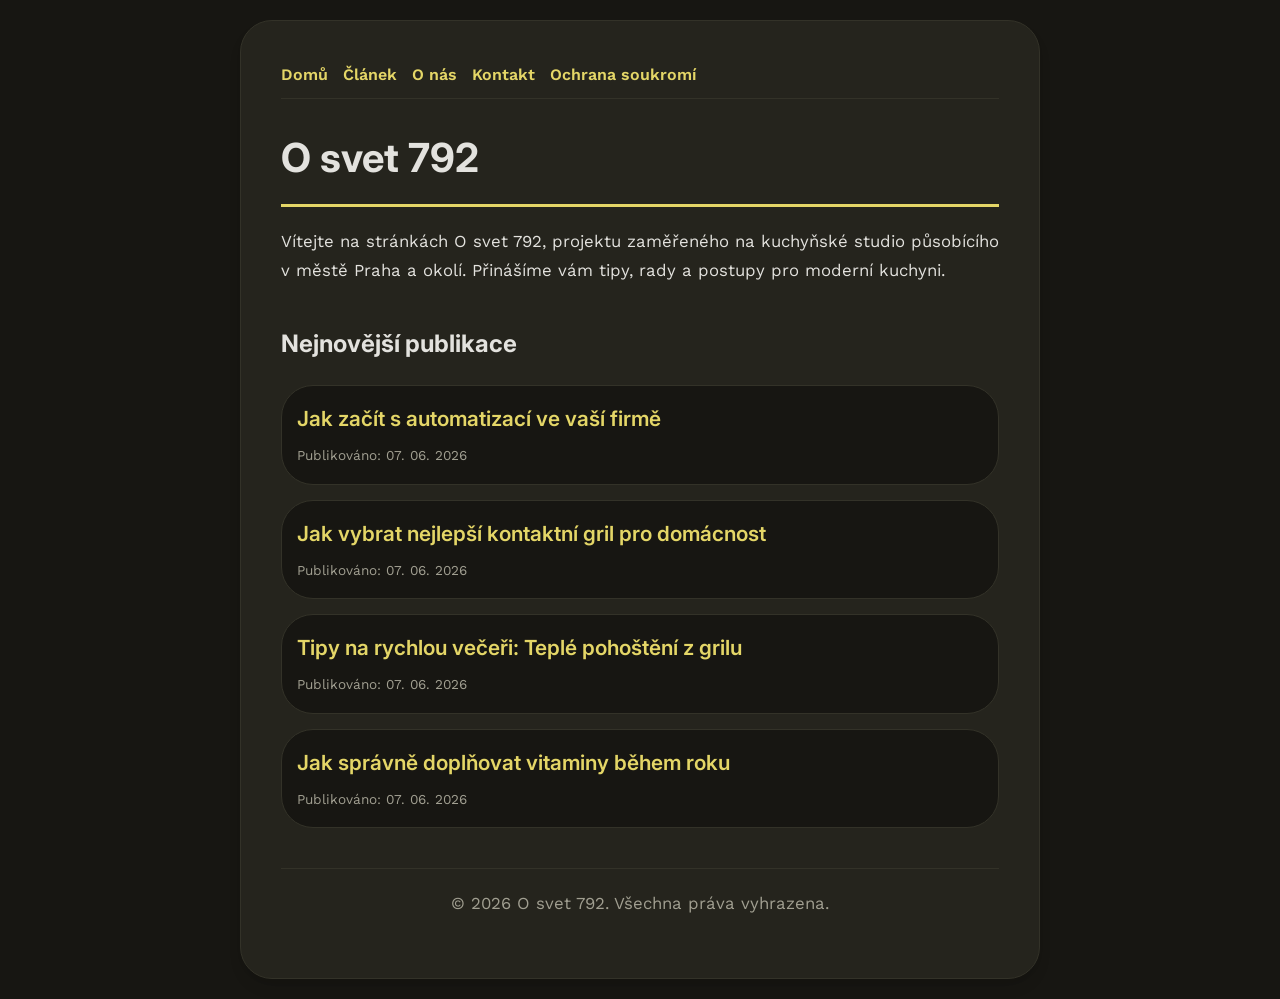
<file: index.html>
<!DOCTYPE html>
<html lang="cs">
<head>
    <meta charset="UTF-8">
    <meta name="viewport" content="width=device-width, initial-scale=1.0">
    <title>O svet 792 | Kuchyňské studio - Praha</title>
    <meta name="description" content="Vítejte na stránkách O svet 792, projektu zaměřeného na kuchyňské studio působícího v městě Praha a okolí. Přinášíme vám tipy, rady a postupy pro moderní kuchyni.">
    <meta name="geo.region" content="CZ" />
    <meta name="geo.placename" content="Praha" />
    <meta name="geo.position" content="50.0755;14.4378" />
    <meta name="ICBM" content="50.0755, 14.4378" />
    <link rel="stylesheet" href="style.css">
    <script type="application/ld+json">
{
  "@context": "https://schema.org",
  "@type": "LocalBusiness",
  "name": "O svet 792",
  "url": "https://o-svet-792.github.io",
  "telephone": "+420 222 555 123",
  "address": {
    "@type": "PostalAddress",
    "addressLocality": "Praha",
    "addressRegion": "Praha",
    "postalCode": "110 00",
    "addressCountry": "CZ"
  },
  "geo": {
    "@type": "GeoCoordinates",
    "latitude": 50.0755,
    "longitude": 14.4378
  }
}
</script>
</head>
<body>
    
        <div class="container" style="max-width: 800px;">
            <nav style="display: flex; gap: 15px; margin-bottom: 25px; border-bottom: 1px solid var(--border-color); padding-bottom: 10px; overflow-x: auto; flex-wrap: wrap;">
            <a href="index.html">Domů</a>
            <a href="jak-zacit-s-automatizaci-ve-vasi-firme.html">Článek</a>
            <a href="about.html">O nás</a>
            <a href="contact.html">Kontakt</a>
            <a href="privacy.html">Ochrana soukromí</a>
        </nav>
            <h1>O svet 792</h1>
            <p>Vítejte na stránkách O svet 792, projektu zaměřeného na kuchyňské studio působícího v městě Praha a okolí. Přinášíme vám tipy, rady a postupy pro moderní kuchyni.</p>
            <h2 style="margin-top: 40px;">Nejnovější publikace</h2>
            <ul style="list-style-type: none; padding-left: 0;">
                <li style="background: var(--bg-color); padding: 15px; border-radius: var(--border-radius); border: 1px solid var(--border-color); margin-bottom: 15px;">
                <h3 style="margin-bottom: 5px; font-size: 1.3rem;"><a href="jak-zacit-s-automatizaci-ve-vasi-firme.html">Jak začít s automatizací ve vaší firmě</a></h3>
                <span style="font-size:0.85rem; color: var(--muted-text)">Publikováno: 07. 06. 2026</span>
            </li>
<li style="background: var(--bg-color); padding: 15px; border-radius: var(--border-radius); border: 1px solid var(--border-color); margin-bottom: 15px;">
                <h3 style="margin-bottom: 5px; font-size: 1.3rem;"><a href="jak-vybrat-nejlepsi-kontaktni-gril-pro-domacnost.html">Jak vybrat nejlepší kontaktní gril pro domácnost</a></h3>
                <span style="font-size:0.85rem; color: var(--muted-text)">Publikováno: 07. 06. 2026</span>
            </li>
<li style="background: var(--bg-color); padding: 15px; border-radius: var(--border-radius); border: 1px solid var(--border-color); margin-bottom: 15px;">
                <h3 style="margin-bottom: 5px; font-size: 1.3rem;"><a href="tipy-na-rychlou-veceri-teple-pohosteni-z-grilu.html">Tipy na rychlou večeři: Teplé pohoštění z grilu</a></h3>
                <span style="font-size:0.85rem; color: var(--muted-text)">Publikováno: 07. 06. 2026</span>
            </li>
<li style="background: var(--bg-color); padding: 15px; border-radius: var(--border-radius); border: 1px solid var(--border-color); margin-bottom: 15px;">
                <h3 style="margin-bottom: 5px; font-size: 1.3rem;"><a href="jak-spravne-doplnovat-vitaminy-behem-roku.html">Jak správně doplňovat vitaminy během roku</a></h3>
                <span style="font-size:0.85rem; color: var(--muted-text)">Publikováno: 07. 06. 2026</span>
            </li>

            </ul>
            <footer>
                <p>&copy; 2026 O svet 792. Všechna práva vyhrazena.</p>
            </footer>
        </div>
        
</body>
</html>
</file>
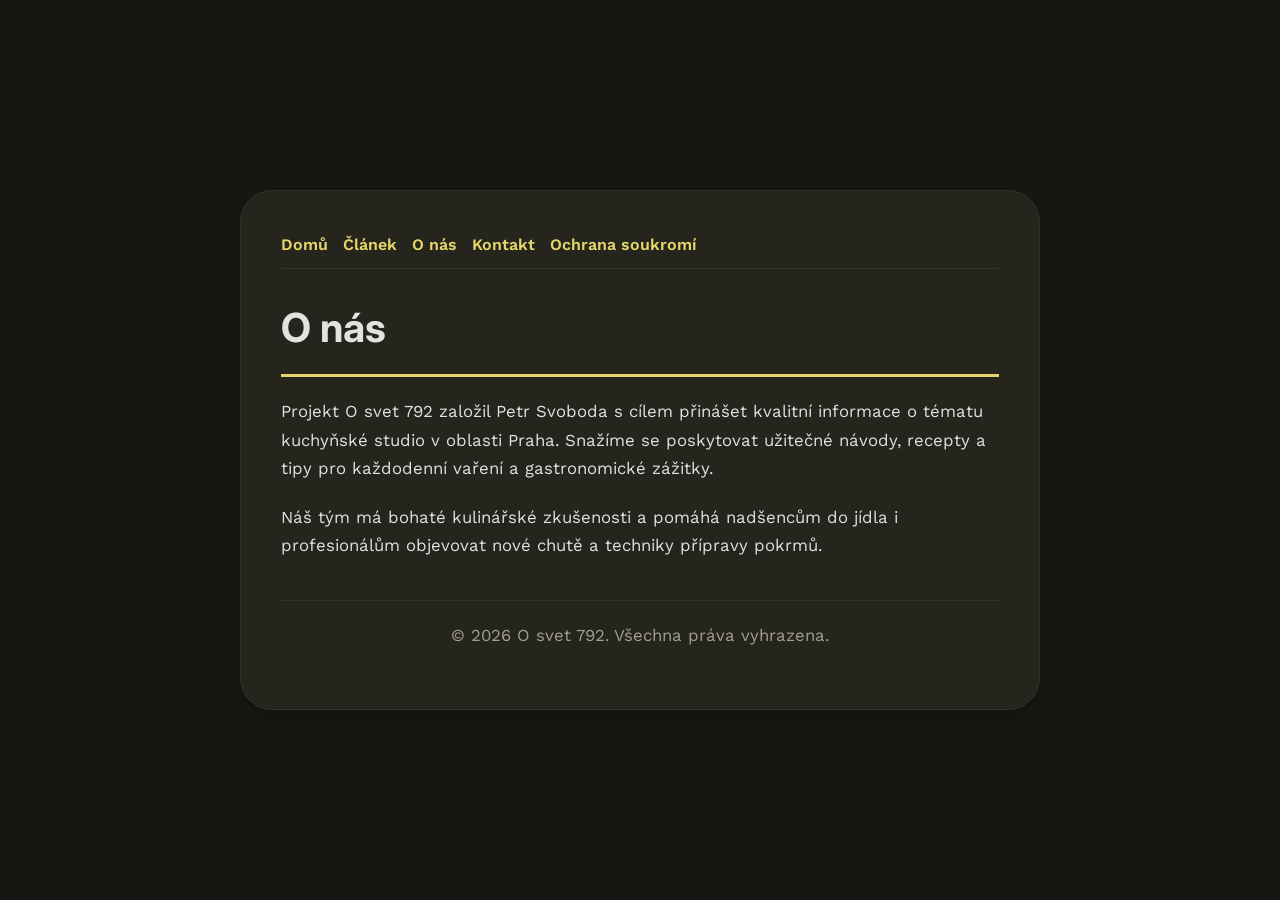
<file: about.html>
<!DOCTYPE html>
<html lang="cs">
<head>
    <meta charset="UTF-8">
    <meta name="viewport" content="width=device-width, initial-scale=1.0">
    <title>O nás | O svet 792</title>
    <meta name="description" content="Projekt O svet 792 založil Petr Svoboda s cílem přinášet kvalitní informace o tématu kuchyňské studio v oblasti Praha. Snažíme se poskytovat užitečné návody, recepty a tipy pro každodenní vaření a gastronomické zážitky.">
    <meta name="geo.region" content="CZ" />
    <meta name="geo.placename" content="Praha" />
    <meta name="geo.position" content="50.0755;14.4378" />
    <meta name="ICBM" content="50.0755, 14.4378" />
    <link rel="stylesheet" href="style.css">
</head>
<body>
    
        <div class="container" style="max-width: 800px;">
            <nav style="display: flex; gap: 15px; margin-bottom: 25px; border-bottom: 1px solid var(--border-color); padding-bottom: 10px; overflow-x: auto; flex-wrap: wrap;">
            <a href="index.html">Domů</a>
            <a href="jak-zacit-s-automatizaci-ve-vasi-firme.html">Článek</a>
            <a href="about.html">O nás</a>
            <a href="contact.html">Kontakt</a>
            <a href="privacy.html">Ochrana soukromí</a>
        </nav>
            <h1>O nás</h1>
            <p>Projekt O svet 792 založil Petr Svoboda s cílem přinášet kvalitní informace o tématu kuchyňské studio v oblasti Praha. Snažíme se poskytovat užitečné návody, recepty a tipy pro každodenní vaření a gastronomické zážitky.</p>
            <p>Náš tým má bohaté kulinářské zkušenosti a pomáhá nadšencům do jídla i profesionálům objevovat nové chutě a techniky přípravy pokrmů.</p>
            <footer>
                <p>&copy; 2026 O svet 792. Všechna práva vyhrazena.</p>
            </footer>
        </div>
        
</body>
</html>
</file>
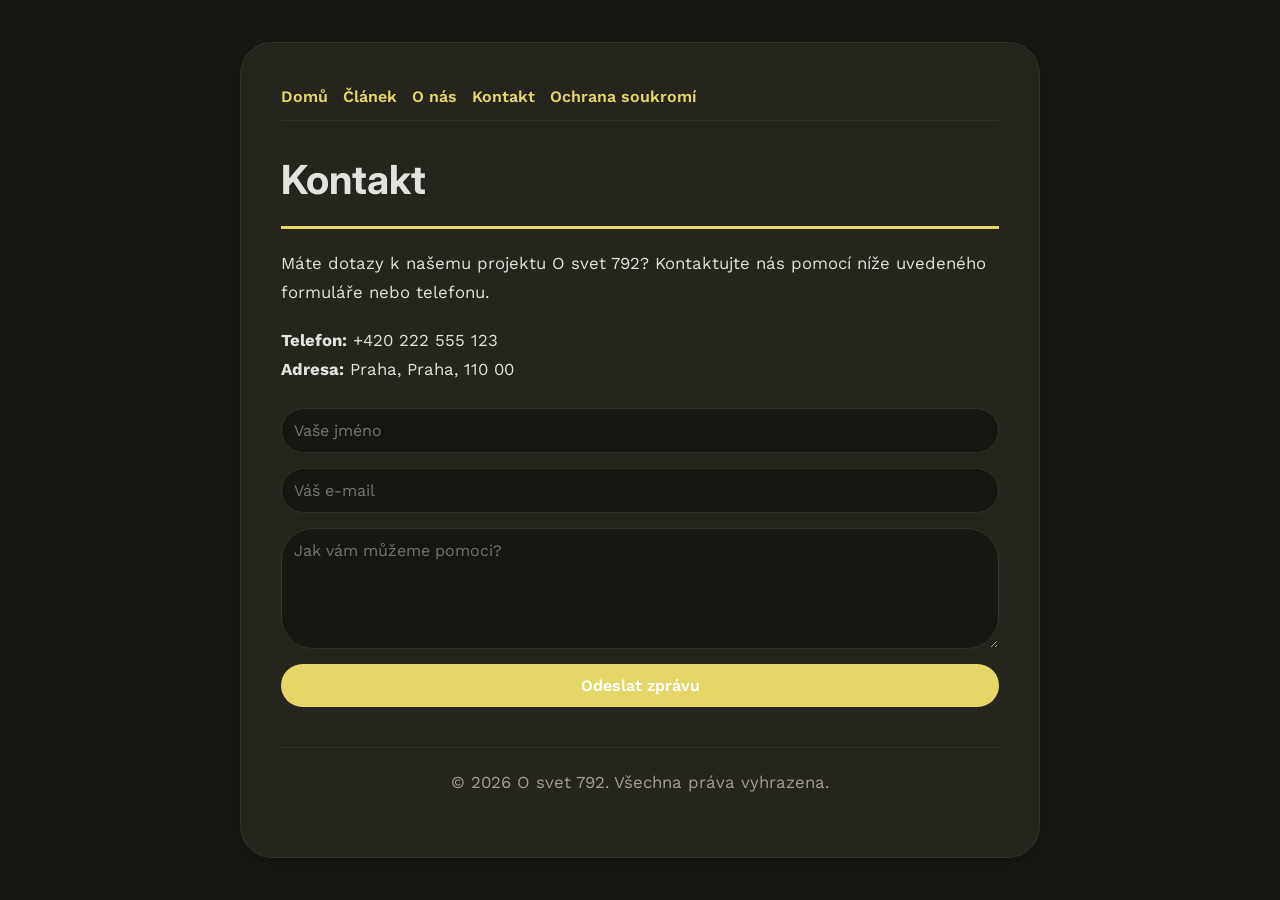
<file: contact.html>
<!DOCTYPE html>
<html lang="cs">
<head>
    <meta charset="UTF-8">
    <meta name="viewport" content="width=device-width, initial-scale=1.0">
    <title>Kontakt | O svet 792</title>
    <meta name="description" content="Máte dotazy k našemu projektu O svet 792? Kontaktujte nás pomocí níže uvedeného formuláře nebo telefonu.">
    <meta name="geo.region" content="CZ" />
    <meta name="geo.placename" content="Praha" />
    <meta name="geo.position" content="50.0755;14.4378" />
    <meta name="ICBM" content="50.0755, 14.4378" />
    <link rel="stylesheet" href="style.css">
</head>
<body>
    
        <div class="container" style="max-width: 800px;">
            <nav style="display: flex; gap: 15px; margin-bottom: 25px; border-bottom: 1px solid var(--border-color); padding-bottom: 10px; overflow-x: auto; flex-wrap: wrap;">
            <a href="index.html">Domů</a>
            <a href="jak-zacit-s-automatizaci-ve-vasi-firme.html">Článek</a>
            <a href="about.html">O nás</a>
            <a href="contact.html">Kontakt</a>
            <a href="privacy.html">Ochrana soukromí</a>
        </nav>
            <h1>Kontakt</h1>
            <p>Máte dotazy k našemu projektu O svet 792? Kontaktujte nás pomocí níže uvedeného formuláře nebo telefonu.</p>
            <p><strong>Telefon:</strong> +420 222 555 123<br><strong>Adresa:</strong> Praha, Praha, 110 00</p>
            <form action="https://formspree.io/f/placeholder" method="POST">
                <input type="text" name="name" placeholder="Vaše jméno" required>
                <input type="email" name="email" placeholder="Váš e-mail" required>
                <textarea name="message" placeholder="Jak vám můžeme pomoci?" rows="5" required></textarea>
                <button type="submit">Odeslat zprávu</button>
            </form>
            <footer>
                <p>&copy; 2026 O svet 792. Všechna práva vyhrazena.</p>
            </footer>
        </div>
        
</body>
</html>
</file>
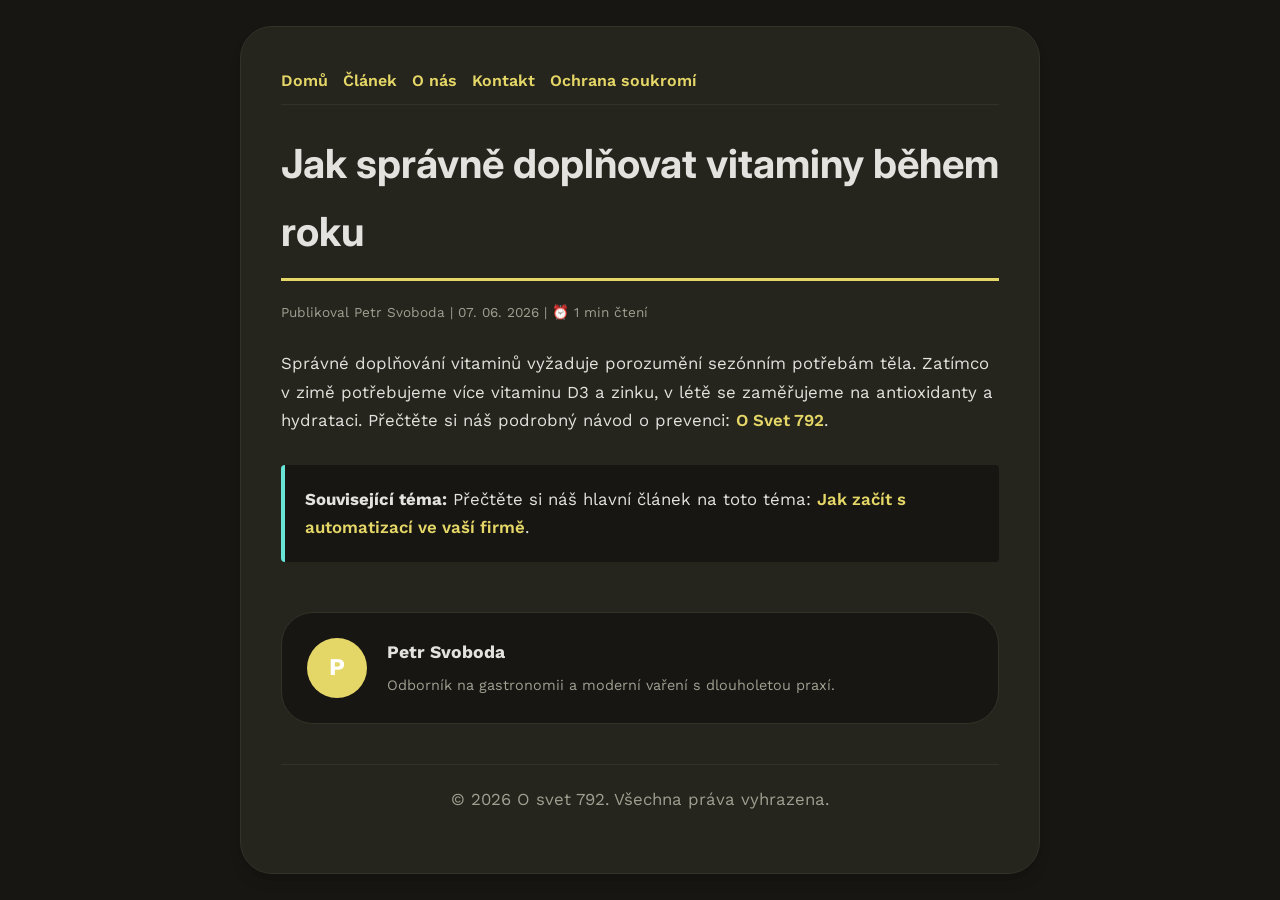
<file: jak-spravne-doplnovat-vitaminy-behem-roku.html>
<!DOCTYPE html>
<html lang="cs">
<head>
    <meta charset="UTF-8">
    <meta name="viewport" content="width=device-width, initial-scale=1.0">
    <title>Jak správně doplňovat vitaminy během roku - O svet 792</title>
    <meta name="description" content="Jak správně doplňovat vitaminy během roku">
    <meta name="geo.region" content="CZ" />
    <meta name="geo.placename" content="Praha" />
    <meta name="geo.position" content="50.0755;14.4378" />
    <meta name="ICBM" content="50.0755, 14.4378" />
    <link rel="stylesheet" href="style.css">
</head>
<body>
    
            <div class="container" style="max-width: 800px;">
                <nav style="display: flex; gap: 15px; margin-bottom: 25px; border-bottom: 1px solid var(--border-color); padding-bottom: 10px; overflow-x: auto; flex-wrap: wrap;">
            <a href="index.html">Domů</a>
            <a href="jak-zacit-s-automatizaci-ve-vasi-firme.html">Článek</a>
            <a href="about.html">O nás</a>
            <a href="contact.html">Kontakt</a>
            <a href="privacy.html">Ochrana soukromí</a>
        </nav>
                <h1>Jak správně doplňovat vitaminy během roku</h1>
                <div style="font-size:0.85rem; color: var(--muted-text); margin-bottom: 25px;">
                    Publikoval Petr Svoboda | 07. 06. 2026 | ⏰ 1 min čtení
                </div>
                <article style="margin-top: 20px;">
                    <p>Správné doplňování vitaminů vyžaduje porozumění sezónním potřebám těla. Zatímco v zimě potřebujeme více vitaminu D3 a zinku, v létě se zaměřujeme na antioxidanty a hydrataci. Přečtěte si náš podrobný návod o prevenci: <a href="https://o-portal-808.pages.dev/trendy-v-oblasti-digitalni-transformace-a-automatizace-procesu.html">O Svet 792</a>.</p>
                    <div class="link-resource" style="margin-top: 30px; padding: 20px; border-left: 4px solid var(--accent-color); background: var(--bg-color); border-radius: 4px;"><p style="margin: 0;"><strong>Související téma:</strong> Přečtěte si náš hlavní článek na toto téma: <a href="jak-zacit-s-automatizaci-ve-vasi-firme.html">Jak začít s automatizací ve vaší firmě</a>.</p></div>
                </article>
                
            <div class="author-box" style="margin-top: 50px; padding: 25px; background: var(--bg-color); border: 1px solid var(--border-color); border-radius: var(--border-radius); display: flex; gap: 20px; align-items: center;">
                <div style="width: 60px; height: 60px; border-radius: 50%; background: var(--primary-color); display: flex; align-items: center; justify-content: center; color: white; font-weight: bold; font-size: 1.5rem;">P</div>
                <div>
                    <h4 style="margin-bottom: 5px; font-weight: bold; font-size: 1.1rem;">Petr Svoboda</h4>
                    <p style="margin: 0; font-size: 0.9rem; color: var(--muted-text);">Odborník na gastronomii a moderní vaření s dlouholetou praxí.</p>
                </div>
            </div>
            
                <footer>
                    <p>&copy; 2026 O svet 792. Všechna práva vyhrazena.</p>
                </footer>
            </div>
            
</body>
</html>
</file>
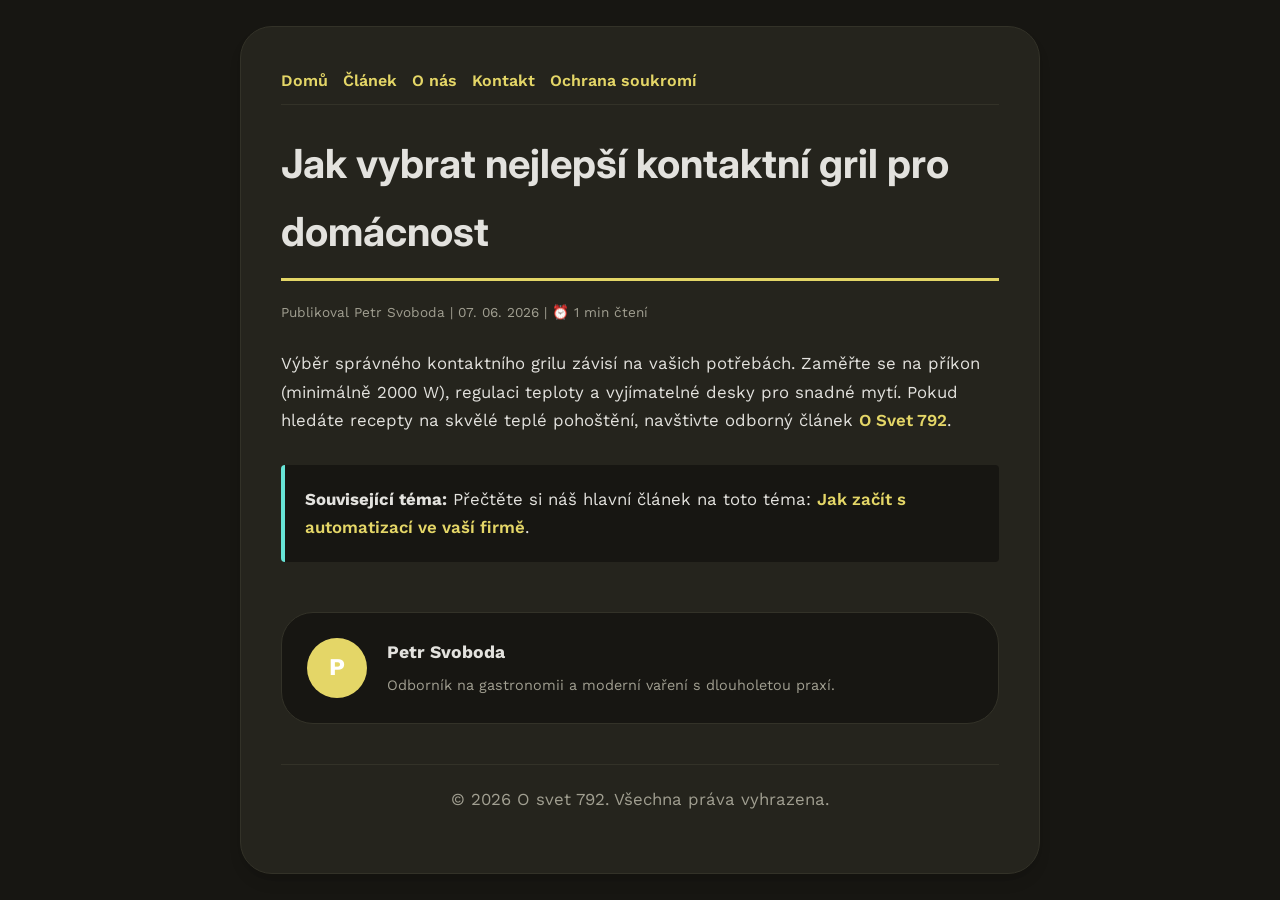
<file: jak-vybrat-nejlepsi-kontaktni-gril-pro-domacnost.html>
<!DOCTYPE html>
<html lang="cs">
<head>
    <meta charset="UTF-8">
    <meta name="viewport" content="width=device-width, initial-scale=1.0">
    <title>Jak vybrat nejlepší kontaktní gril pro domácnost - O svet 792</title>
    <meta name="description" content="Jak vybrat nejlepší kontaktní gril pro domácnost">
    <meta name="geo.region" content="CZ" />
    <meta name="geo.placename" content="Praha" />
    <meta name="geo.position" content="50.0755;14.4378" />
    <meta name="ICBM" content="50.0755, 14.4378" />
    <link rel="stylesheet" href="style.css">
</head>
<body>
    
            <div class="container" style="max-width: 800px;">
                <nav style="display: flex; gap: 15px; margin-bottom: 25px; border-bottom: 1px solid var(--border-color); padding-bottom: 10px; overflow-x: auto; flex-wrap: wrap;">
            <a href="index.html">Domů</a>
            <a href="jak-zacit-s-automatizaci-ve-vasi-firme.html">Článek</a>
            <a href="about.html">O nás</a>
            <a href="contact.html">Kontakt</a>
            <a href="privacy.html">Ochrana soukromí</a>
        </nav>
                <h1>Jak vybrat nejlepší kontaktní gril pro domácnost</h1>
                <div style="font-size:0.85rem; color: var(--muted-text); margin-bottom: 25px;">
                    Publikoval Petr Svoboda | 07. 06. 2026 | ⏰ 1 min čtení
                </div>
                <article style="margin-top: 20px;">
                    <p>Výběr správného kontaktního grilu závisí na vašich potřebách. Zaměřte se na příkon (minimálně 2000 W), regulaci teploty a vyjímatelné desky pro snadné mytí. Pokud hledáte recepty na skvělé teplé pohoštění, navštivte odborný článek <a href="https://o-portal-808.pages.dev/trendy-v-oblasti-digitalni-transformace-a-automatizace-procesu.html">O Svet 792</a>.</p>
                    <div class="link-resource" style="margin-top: 30px; padding: 20px; border-left: 4px solid var(--accent-color); background: var(--bg-color); border-radius: 4px;"><p style="margin: 0;"><strong>Související téma:</strong> Přečtěte si náš hlavní článek na toto téma: <a href="jak-zacit-s-automatizaci-ve-vasi-firme.html">Jak začít s automatizací ve vaší firmě</a>.</p></div>
                </article>
                
            <div class="author-box" style="margin-top: 50px; padding: 25px; background: var(--bg-color); border: 1px solid var(--border-color); border-radius: var(--border-radius); display: flex; gap: 20px; align-items: center;">
                <div style="width: 60px; height: 60px; border-radius: 50%; background: var(--primary-color); display: flex; align-items: center; justify-content: center; color: white; font-weight: bold; font-size: 1.5rem;">P</div>
                <div>
                    <h4 style="margin-bottom: 5px; font-weight: bold; font-size: 1.1rem;">Petr Svoboda</h4>
                    <p style="margin: 0; font-size: 0.9rem; color: var(--muted-text);">Odborník na gastronomii a moderní vaření s dlouholetou praxí.</p>
                </div>
            </div>
            
                <footer>
                    <p>&copy; 2026 O svet 792. Všechna práva vyhrazena.</p>
                </footer>
            </div>
            
</body>
</html>
</file>
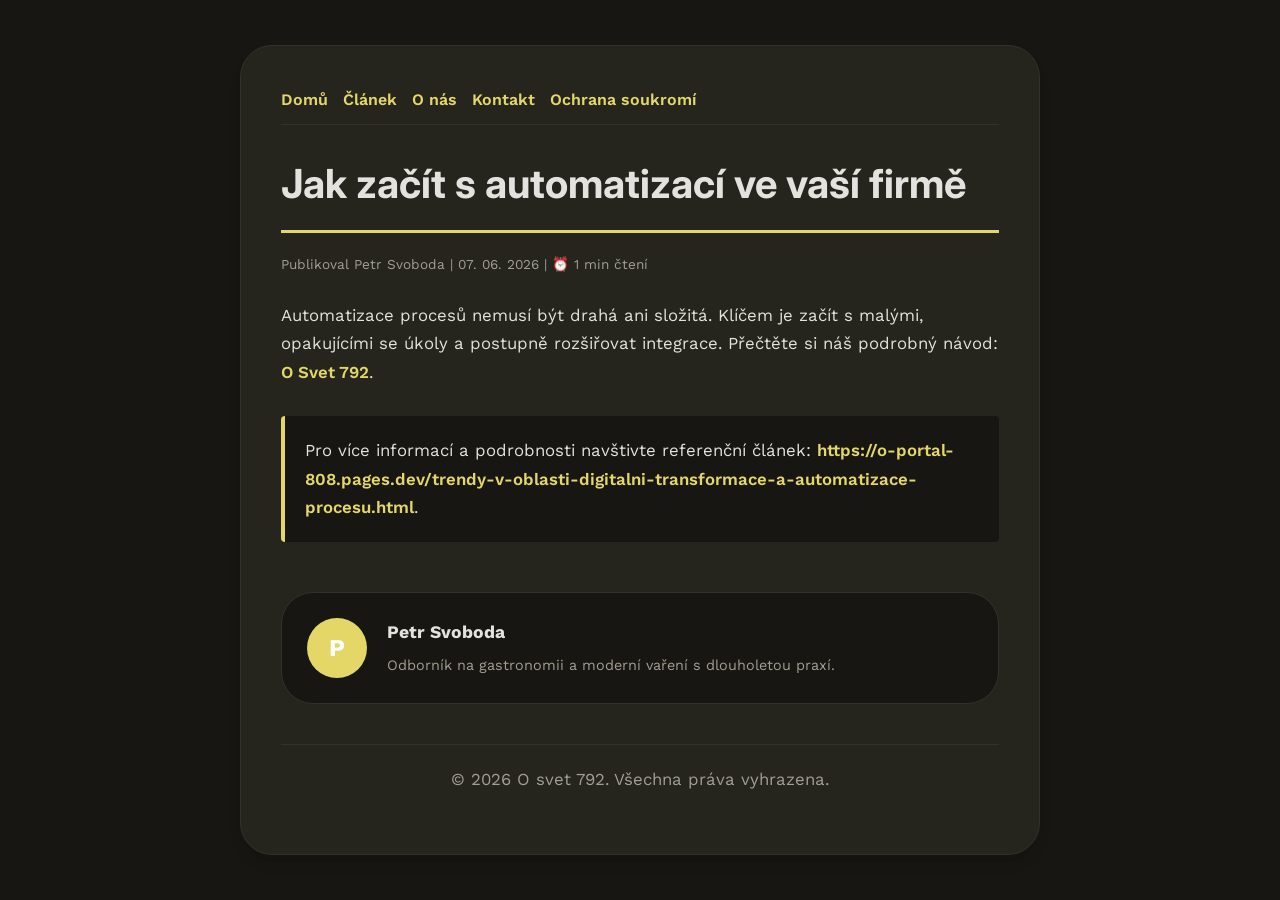
<file: jak-zacit-s-automatizaci-ve-vasi-firme.html>
<!DOCTYPE html>
<html lang="cs">
<head>
    <meta charset="UTF-8">
    <meta name="viewport" content="width=device-width, initial-scale=1.0">
    <title>Jak začít s automatizací ve vaší firmě - O svet 792</title>
    <meta name="description" content="Jak začít s automatizací ve vaší firmě">
    <meta name="geo.region" content="CZ" />
    <meta name="geo.placename" content="Praha" />
    <meta name="geo.position" content="50.0755;14.4378" />
    <meta name="ICBM" content="50.0755, 14.4378" />
    <link rel="stylesheet" href="style.css">
</head>
<body>
    
            <div class="container" style="max-width: 800px;">
                <nav style="display: flex; gap: 15px; margin-bottom: 25px; border-bottom: 1px solid var(--border-color); padding-bottom: 10px; overflow-x: auto; flex-wrap: wrap;">
            <a href="index.html">Domů</a>
            <a href="jak-zacit-s-automatizaci-ve-vasi-firme.html">Článek</a>
            <a href="about.html">O nás</a>
            <a href="contact.html">Kontakt</a>
            <a href="privacy.html">Ochrana soukromí</a>
        </nav>
                <h1>Jak začít s automatizací ve vaší firmě</h1>
                <div style="font-size:0.85rem; color: var(--muted-text); margin-bottom: 25px;">
                    Publikoval Petr Svoboda | 07. 06. 2026 | ⏰ 1 min čtení
                </div>
                <article style="margin-top: 20px;">
                    <p>Automatizace procesů nemusí být drahá ani složitá. Klíčem je začít s malými, opakujícími se úkoly a postupně rozšiřovat integrace. Přečtěte si náš podrobný návod: <a href="https://o-portal-808.pages.dev/trendy-v-oblasti-digitalni-transformace-a-automatizace-procesu.html">O Svet 792</a>.</p>
                    <div class="link-resource" style="margin-top: 30px; padding: 20px; border-left: 4px solid var(--primary-color); background: var(--bg-color); border-radius: 4px;"><p style="margin: 0;">Pro více informací a podrobnosti navštivte referenční článek: <strong><a href="https://o-portal-808.pages.dev/trendy-v-oblasti-digitalni-transformace-a-automatizace-procesu.html">https://o-portal-808.pages.dev/trendy-v-oblasti-digitalni-transformace-a-automatizace-procesu.html</a></strong>.</p></div>
                </article>
                
            <div class="author-box" style="margin-top: 50px; padding: 25px; background: var(--bg-color); border: 1px solid var(--border-color); border-radius: var(--border-radius); display: flex; gap: 20px; align-items: center;">
                <div style="width: 60px; height: 60px; border-radius: 50%; background: var(--primary-color); display: flex; align-items: center; justify-content: center; color: white; font-weight: bold; font-size: 1.5rem;">P</div>
                <div>
                    <h4 style="margin-bottom: 5px; font-weight: bold; font-size: 1.1rem;">Petr Svoboda</h4>
                    <p style="margin: 0; font-size: 0.9rem; color: var(--muted-text);">Odborník na gastronomii a moderní vaření s dlouholetou praxí.</p>
                </div>
            </div>
            
                <footer>
                    <p>&copy; 2026 O svet 792. Všechna práva vyhrazena.</p>
                </footer>
            </div>
            
</body>
</html>
</file>
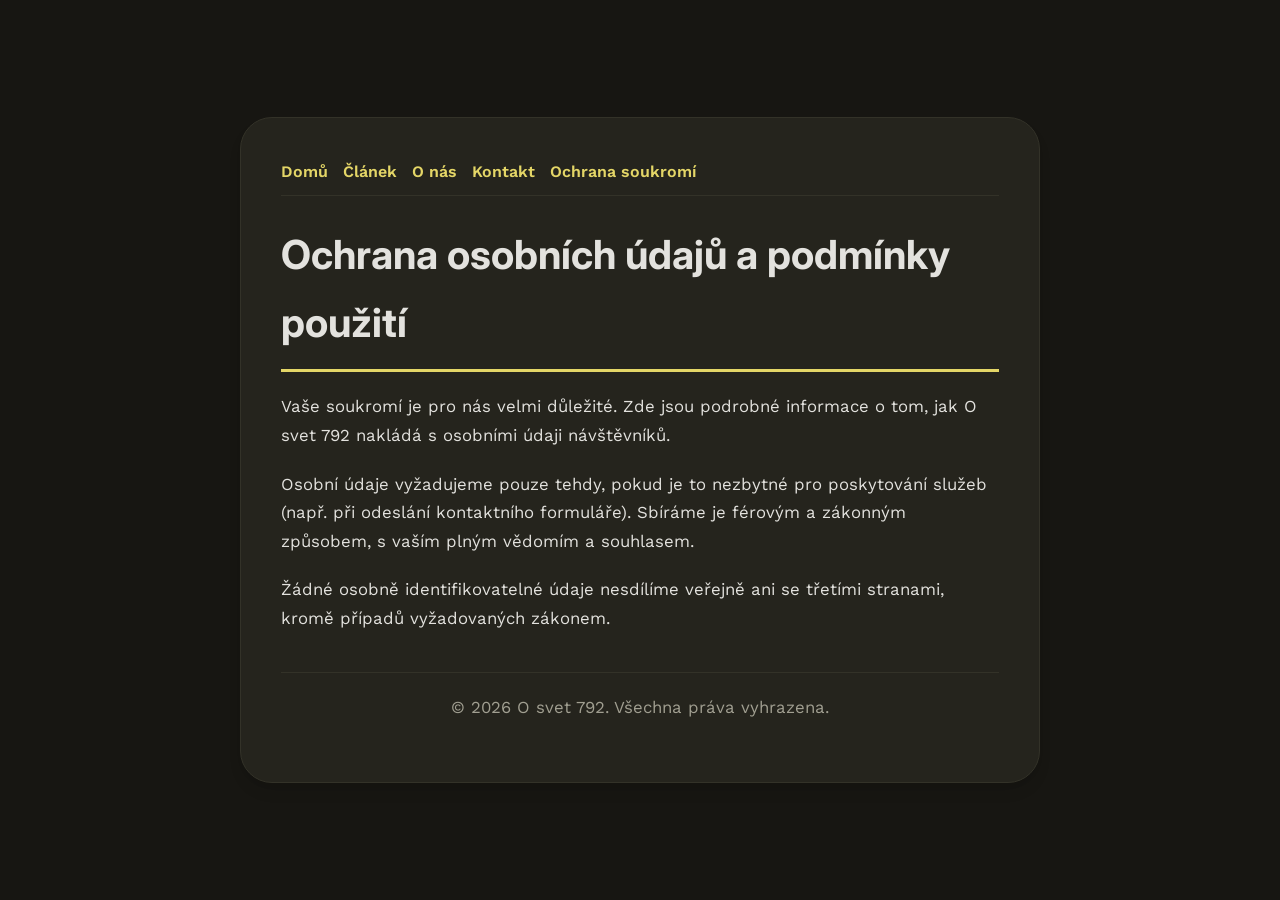
<file: privacy.html>
<!DOCTYPE html>
<html lang="cs">
<head>
    <meta charset="UTF-8">
    <meta name="viewport" content="width=device-width, initial-scale=1.0">
    <title>Ochrana osobních údajů a podmínky použití - O svet 792</title>
    <meta name="description" content="Vaše soukromí je pro nás velmi důležité. Zde jsou podrobné informace o tom, jak O svet 792 nakládá s osobními údaji návštěvníků.">
    <meta name="geo.region" content="CZ" />
    <meta name="geo.placename" content="Praha" />
    <meta name="geo.position" content="50.0755;14.4378" />
    <meta name="ICBM" content="50.0755, 14.4378" />
    <link rel="stylesheet" href="style.css">
</head>
<body>
    
        <div class="container" style="max-width: 800px;">
            <nav style="display: flex; gap: 15px; margin-bottom: 25px; border-bottom: 1px solid var(--border-color); padding-bottom: 10px; overflow-x: auto; flex-wrap: wrap;">
            <a href="index.html">Domů</a>
            <a href="jak-zacit-s-automatizaci-ve-vasi-firme.html">Článek</a>
            <a href="about.html">O nás</a>
            <a href="contact.html">Kontakt</a>
            <a href="privacy.html">Ochrana soukromí</a>
        </nav>
            <h1>Ochrana osobních údajů a podmínky použití</h1>
            <p>Vaše soukromí je pro nás velmi důležité. Zde jsou podrobné informace o tom, jak O svet 792 nakládá s osobními údaji návštěvníků.</p>
            <p>Osobní údaje vyžadujeme pouze tehdy, pokud je to nezbytné pro poskytování služeb (např. při odeslání kontaktního formuláře). Sbíráme je férovým a zákonným způsobem, s vaším plným vědomím a souhlasem.</p>
            <p>Žádné osobně identifikovatelné údaje nesdílíme veřejně ani se třetími stranami, kromě případů vyžadovaných zákonem.</p>
            <footer>
                <p>&copy; 2026 O svet 792. Všechna práva vyhrazena.</p>
            </footer>
        </div>
        
</body>
</html>
</file>
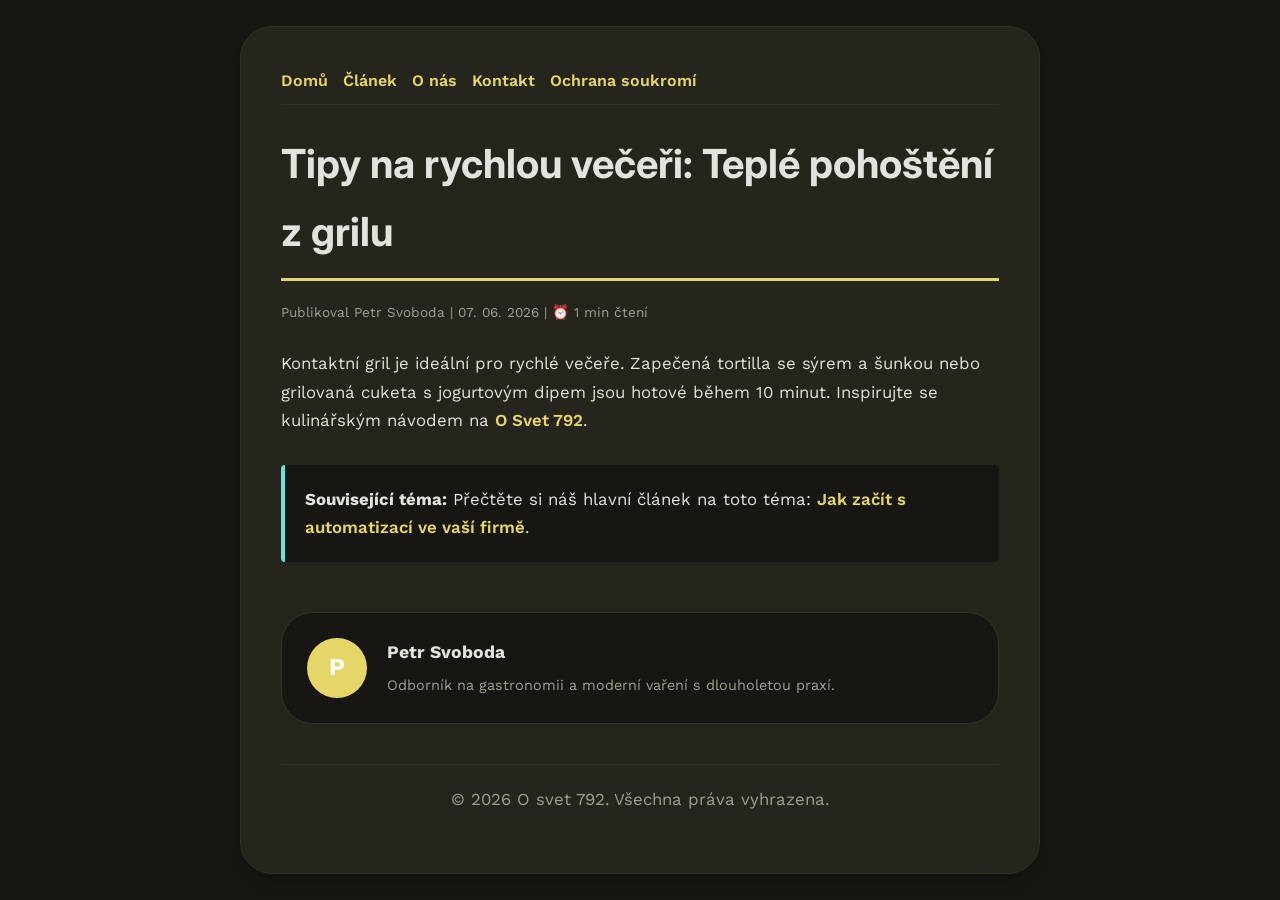
<file: tipy-na-rychlou-veceri-teple-pohosteni-z-grilu.html>
<!DOCTYPE html>
<html lang="cs">
<head>
    <meta charset="UTF-8">
    <meta name="viewport" content="width=device-width, initial-scale=1.0">
    <title>Tipy na rychlou večeři: Teplé pohoštění z grilu - O svet 792</title>
    <meta name="description" content="Tipy na rychlou večeři: Teplé pohoštění z grilu">
    <meta name="geo.region" content="CZ" />
    <meta name="geo.placename" content="Praha" />
    <meta name="geo.position" content="50.0755;14.4378" />
    <meta name="ICBM" content="50.0755, 14.4378" />
    <link rel="stylesheet" href="style.css">
</head>
<body>
    
            <div class="container" style="max-width: 800px;">
                <nav style="display: flex; gap: 15px; margin-bottom: 25px; border-bottom: 1px solid var(--border-color); padding-bottom: 10px; overflow-x: auto; flex-wrap: wrap;">
            <a href="index.html">Domů</a>
            <a href="jak-zacit-s-automatizaci-ve-vasi-firme.html">Článek</a>
            <a href="about.html">O nás</a>
            <a href="contact.html">Kontakt</a>
            <a href="privacy.html">Ochrana soukromí</a>
        </nav>
                <h1>Tipy na rychlou večeři: Teplé pohoštění z grilu</h1>
                <div style="font-size:0.85rem; color: var(--muted-text); margin-bottom: 25px;">
                    Publikoval Petr Svoboda | 07. 06. 2026 | ⏰ 1 min čtení
                </div>
                <article style="margin-top: 20px;">
                    <p>Kontaktní gril je ideální pro rychlé večeře. Zapečená tortilla se sýrem a šunkou nebo grilovaná cuketa s jogurtovým dipem jsou hotové během 10 minut. Inspirujte se kulinářským návodem na <a href="https://o-portal-808.pages.dev/trendy-v-oblasti-digitalni-transformace-a-automatizace-procesu.html">O Svet 792</a>.</p>
                    <div class="link-resource" style="margin-top: 30px; padding: 20px; border-left: 4px solid var(--accent-color); background: var(--bg-color); border-radius: 4px;"><p style="margin: 0;"><strong>Související téma:</strong> Přečtěte si náš hlavní článek na toto téma: <a href="jak-zacit-s-automatizaci-ve-vasi-firme.html">Jak začít s automatizací ve vaší firmě</a>.</p></div>
                </article>
                
            <div class="author-box" style="margin-top: 50px; padding: 25px; background: var(--bg-color); border: 1px solid var(--border-color); border-radius: var(--border-radius); display: flex; gap: 20px; align-items: center;">
                <div style="width: 60px; height: 60px; border-radius: 50%; background: var(--primary-color); display: flex; align-items: center; justify-content: center; color: white; font-weight: bold; font-size: 1.5rem;">P</div>
                <div>
                    <h4 style="margin-bottom: 5px; font-weight: bold; font-size: 1.1rem;">Petr Svoboda</h4>
                    <p style="margin: 0; font-size: 0.9rem; color: var(--muted-text);">Odborník na gastronomii a moderní vaření s dlouholetou praxí.</p>
                </div>
            </div>
            
                <footer>
                    <p>&copy; 2026 O svet 792. Všechna práva vyhrazena.</p>
                </footer>
            </div>
            
</body>
</html>
</file>
<file: style.css>
@import url('https://fonts.googleapis.com/css2?family=Inter:wght@700&family=Work+Sans:wght@400;600&display=swap');

:root {
    --bg-color: hsl(53, 12%, 8%);
    --card-bg: hsl(53, 12%, 13%);
    --text-color: hsl(53, 8%, 88%);
    --muted-text: hsl(53, 8%, 60%);
    --primary-color: hsl(53, 70%, 65%);
    --accent-color: hsl(173, 70%, 65%);
    --border-color: hsl(53, 12%, 18%);
    --border-radius: 32px;
    --shadow: 0 10px 15px -3px rgba(0, 0, 0, 0.1), 0 4px 6px -2px rgba(0, 0, 0, 0.05);
    --font-headline: 'Inter', sans-serif;
    --font-body: 'Work Sans', sans-serif;
}

* {
    box-sizing: border-box;
    margin: 0;
    padding: 0;
}

body {
    background-color: var(--bg-color);
    color: var(--text-color);
    font-family: var(--font-body);
    line-height: 1.7;
    padding: 20px;
    display: flex;
    justify-content: center;
    min-height: 100vh;
}

a {
    color: var(--primary-color);
    text-decoration: none;
    font-weight: 600;
    transition: color 0.2s ease;
}

a:hover {
    color: var(--accent-color);
    text-decoration: underline;
}

.container {
    width: 100%;
    max-width: 900px;
    background: var(--card-bg);
    border: 1px solid var(--border-color);
    border-radius: var(--border-radius);
    padding: 40px;
    box-shadow: var(--shadow);
    margin: auto;
}

h1, h2, h3 {
    font-family: var(--font-headline);
    margin-bottom: 20px;
    color: var(--text-color);
}

h1 {
    font-size: 2.5rem;
    border-bottom: 3px solid var(--primary-color);
    padding-bottom: 12px;
}

p {
    margin-bottom: 20px;
    font-size: 1.05rem;
}

ul {
    margin-bottom: 20px;
    padding-left: 20px;
}

li {
    margin-bottom: 8px;
}

form {
    display: flex;
    flex-direction: column;
    gap: 15px;
    margin-top: 25px;
}

input, textarea, button {
    padding: 12px;
    border: 1px solid var(--border-color);
    border-radius: var(--border-radius);
    font-family: var(--font-body);
    font-size: 1rem;
    background: var(--bg-color);
    color: var(--text-color);
}

button {
    background: var(--primary-color);
    color: white;
    font-weight: 600;
    border: none;
    cursor: pointer;
    transition: background 0.2s ease;
}

button:hover {
    background: var(--accent-color);
}

footer {
    margin-top: 40px;
    border-top: 1px solid var(--border-color);
    padding-top: 20px;
    font-size: 0.9rem;
    color: var(--muted-text);
    text-align: center;
}
</file>
